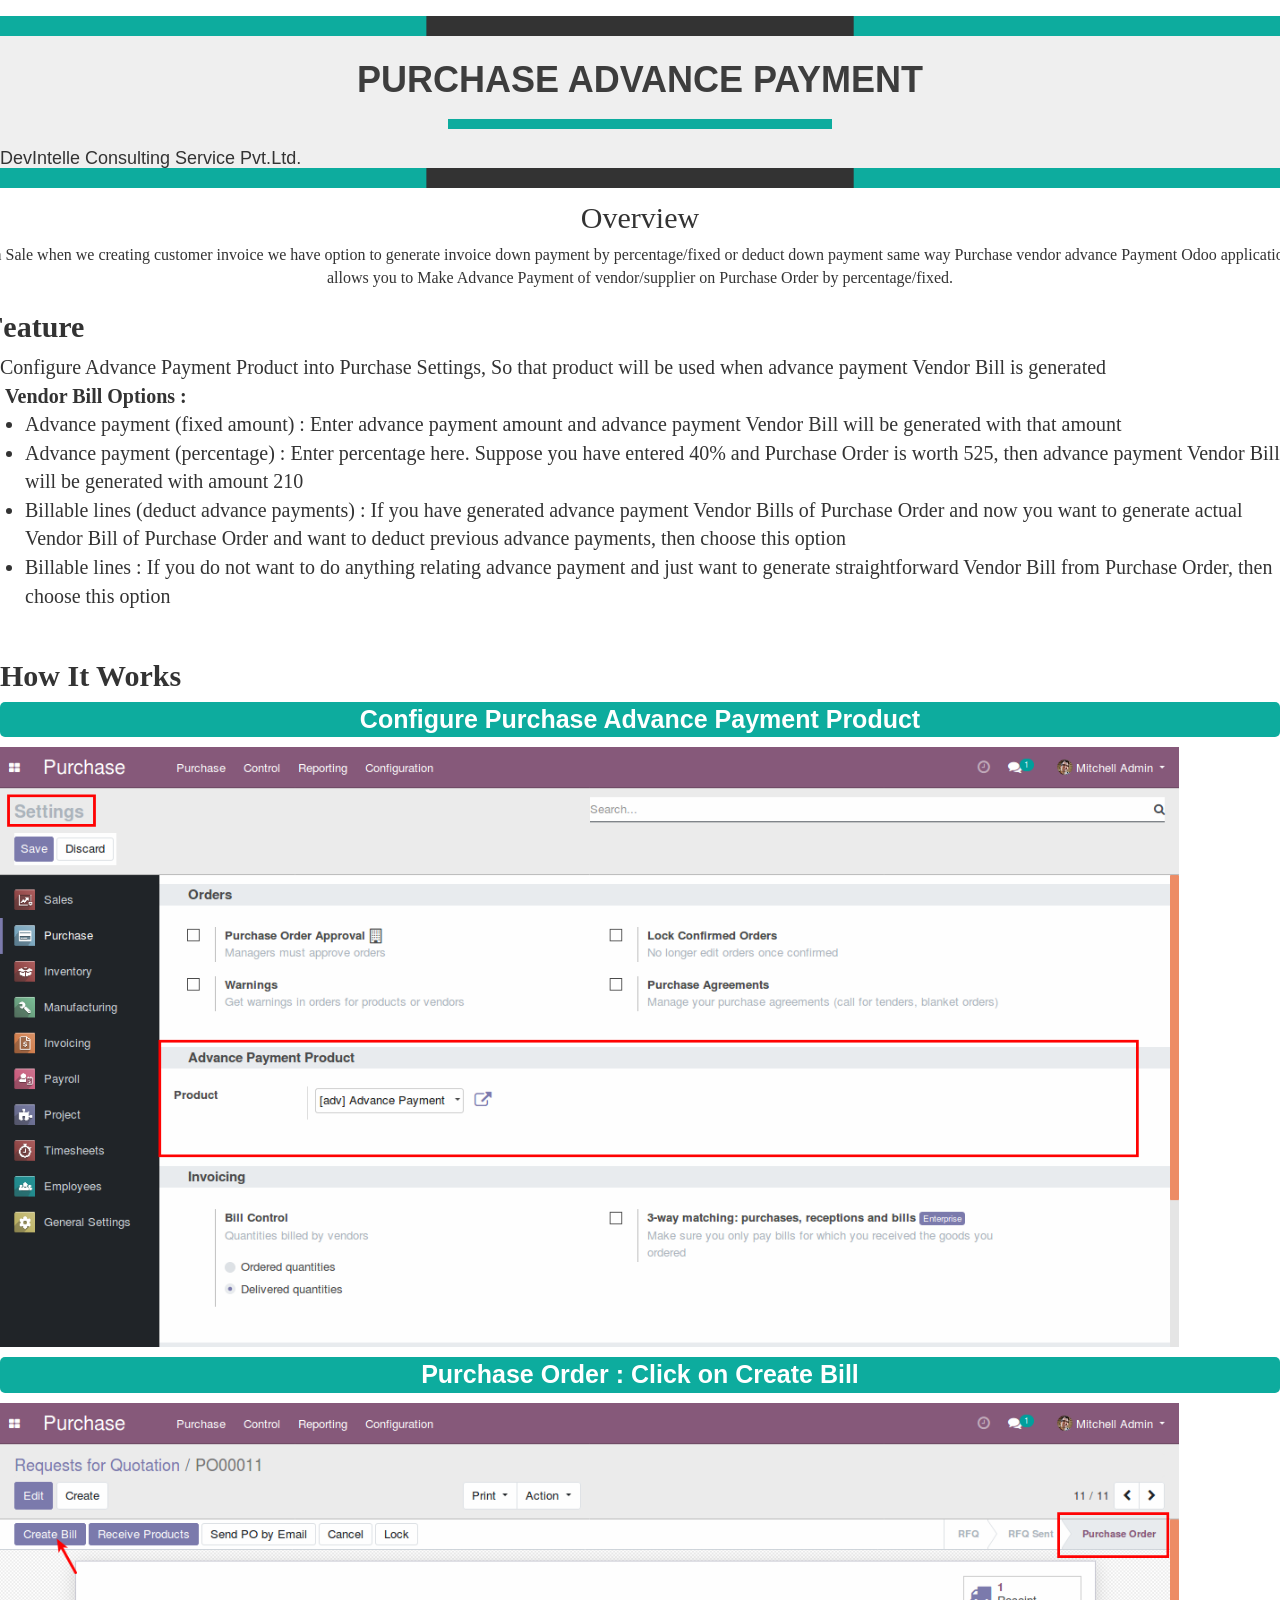
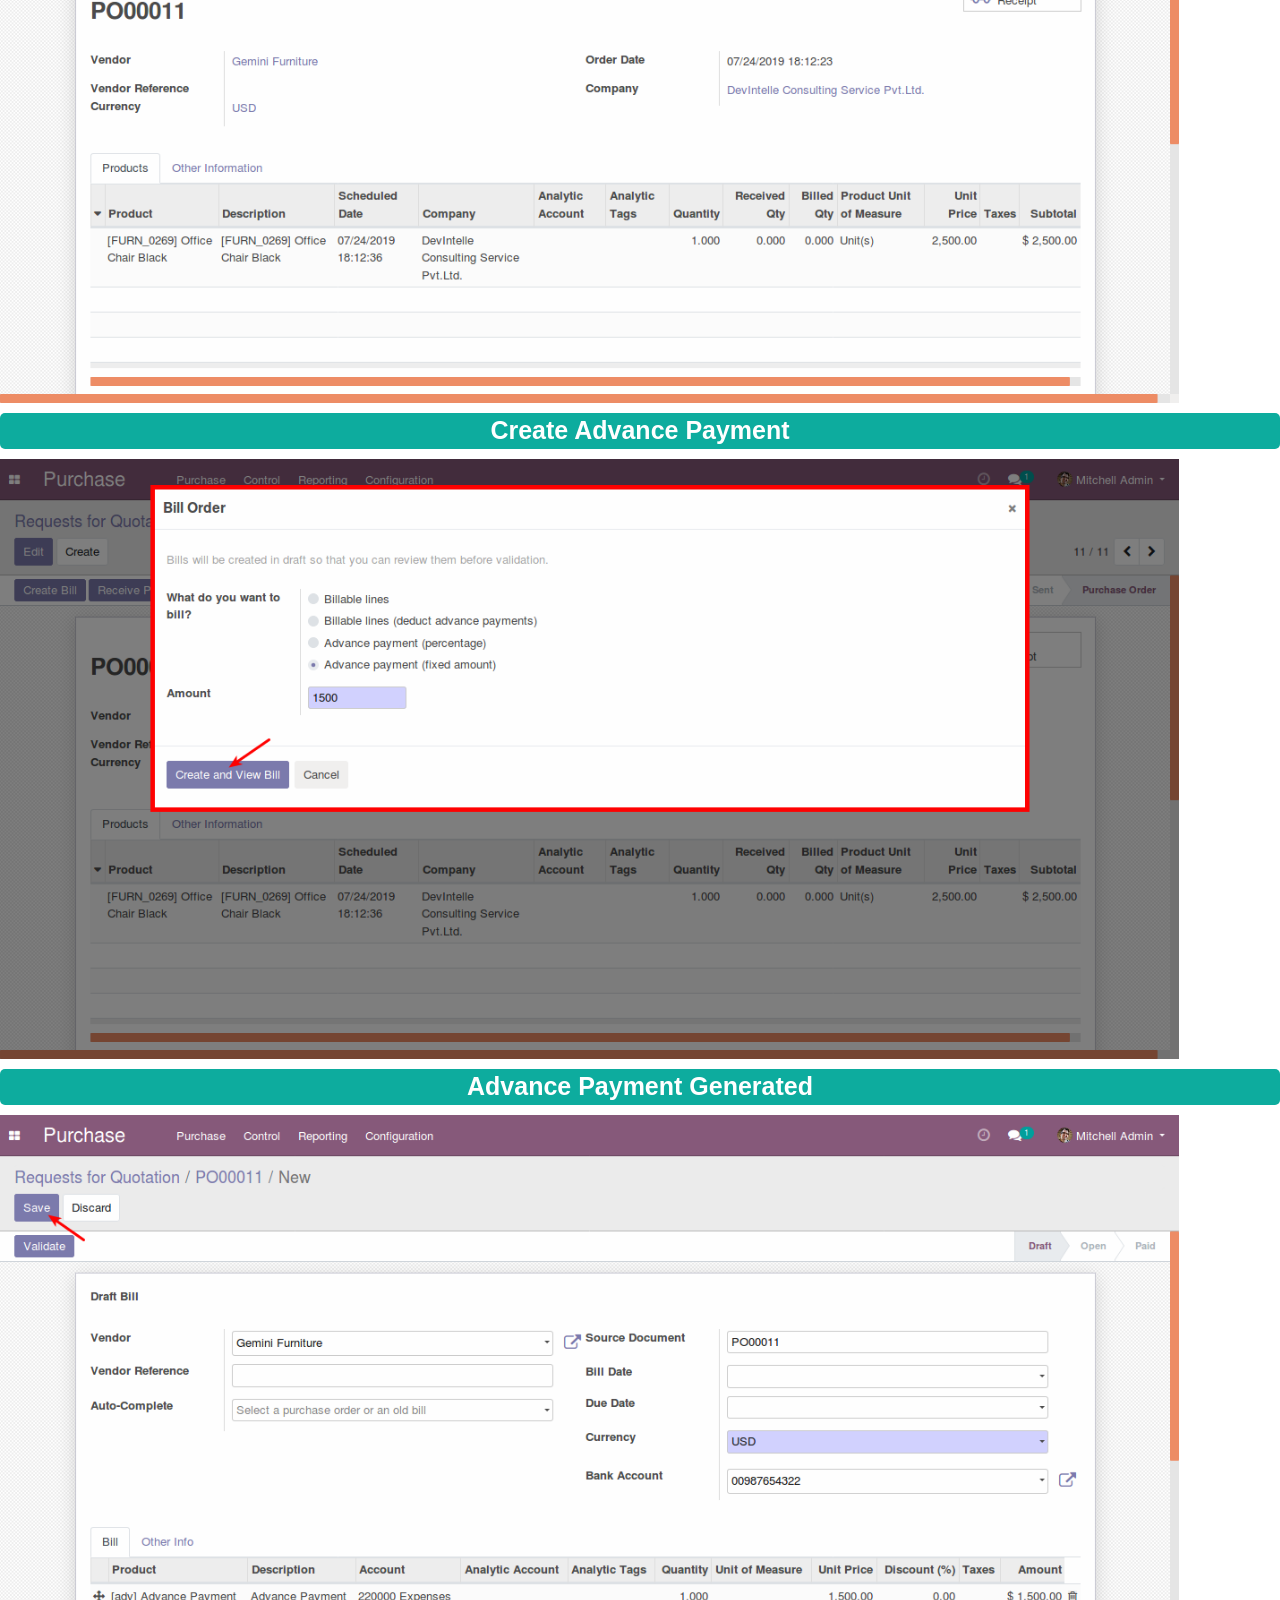
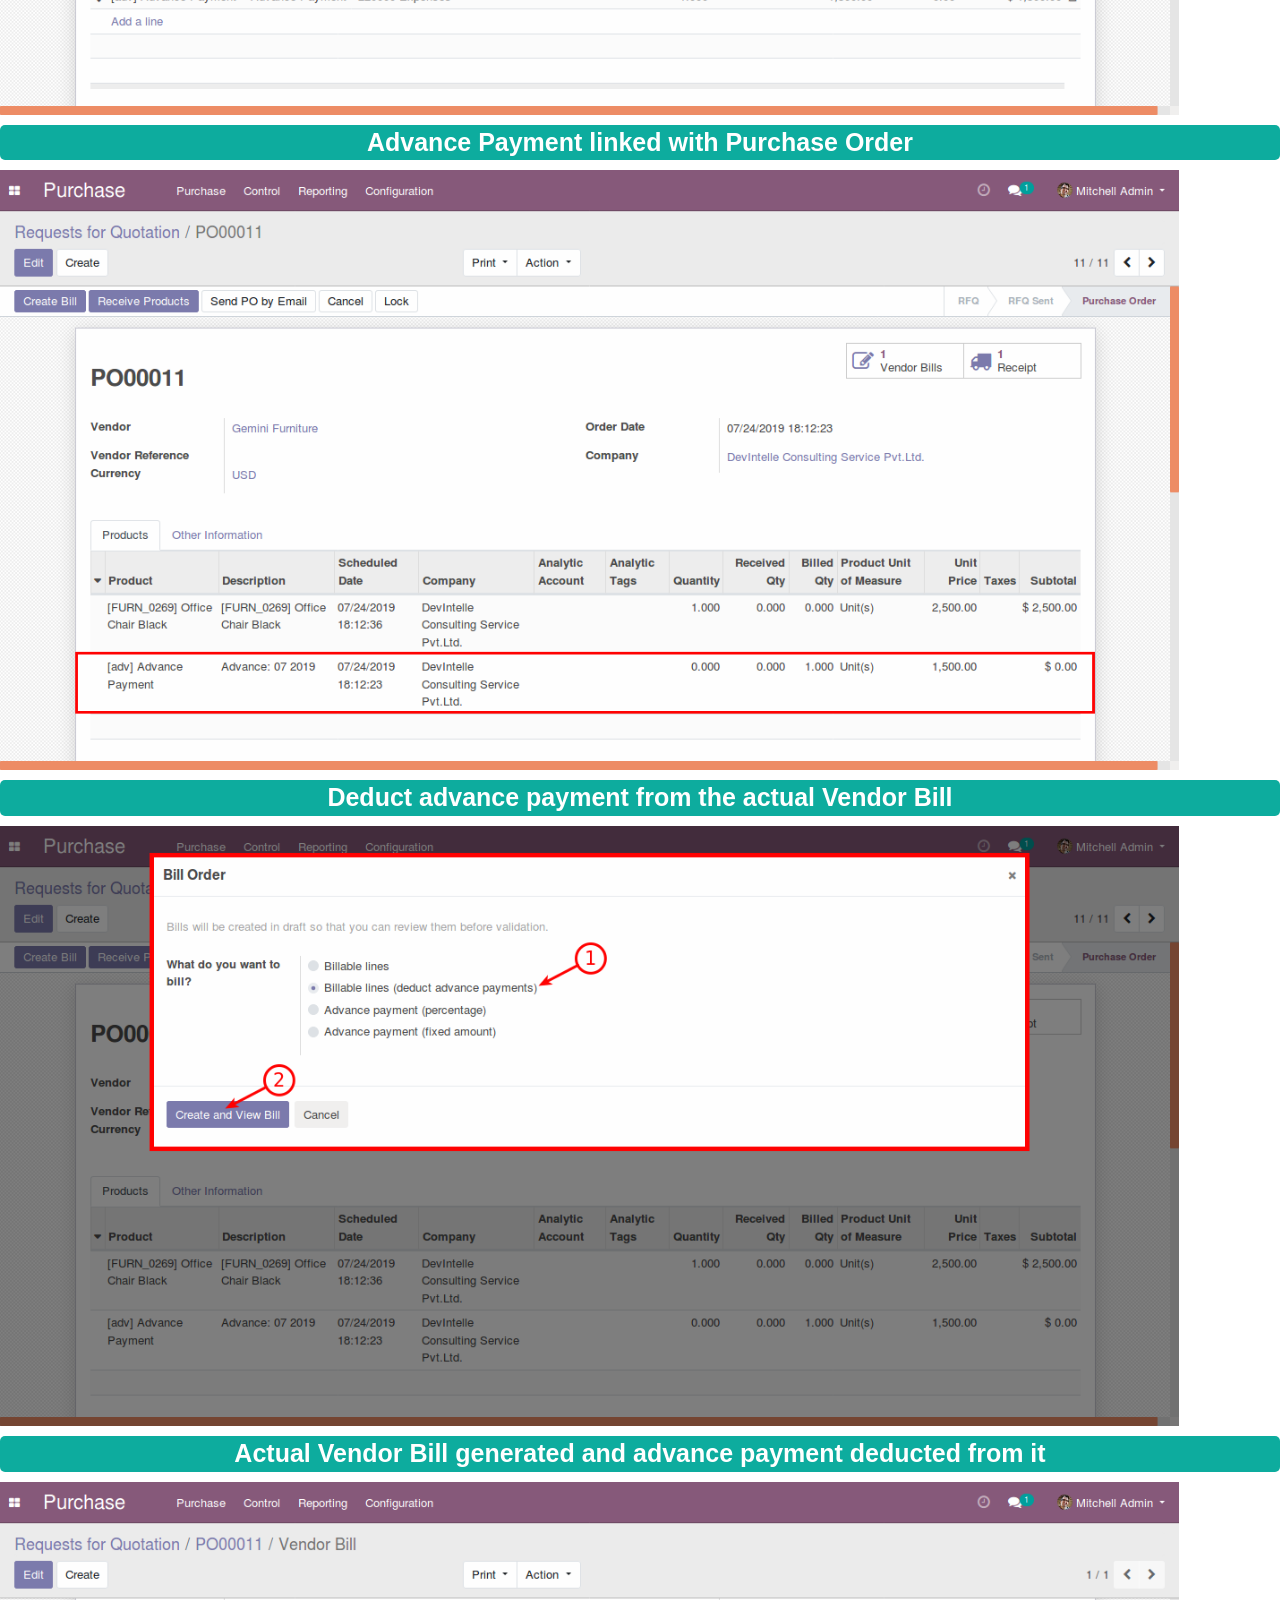
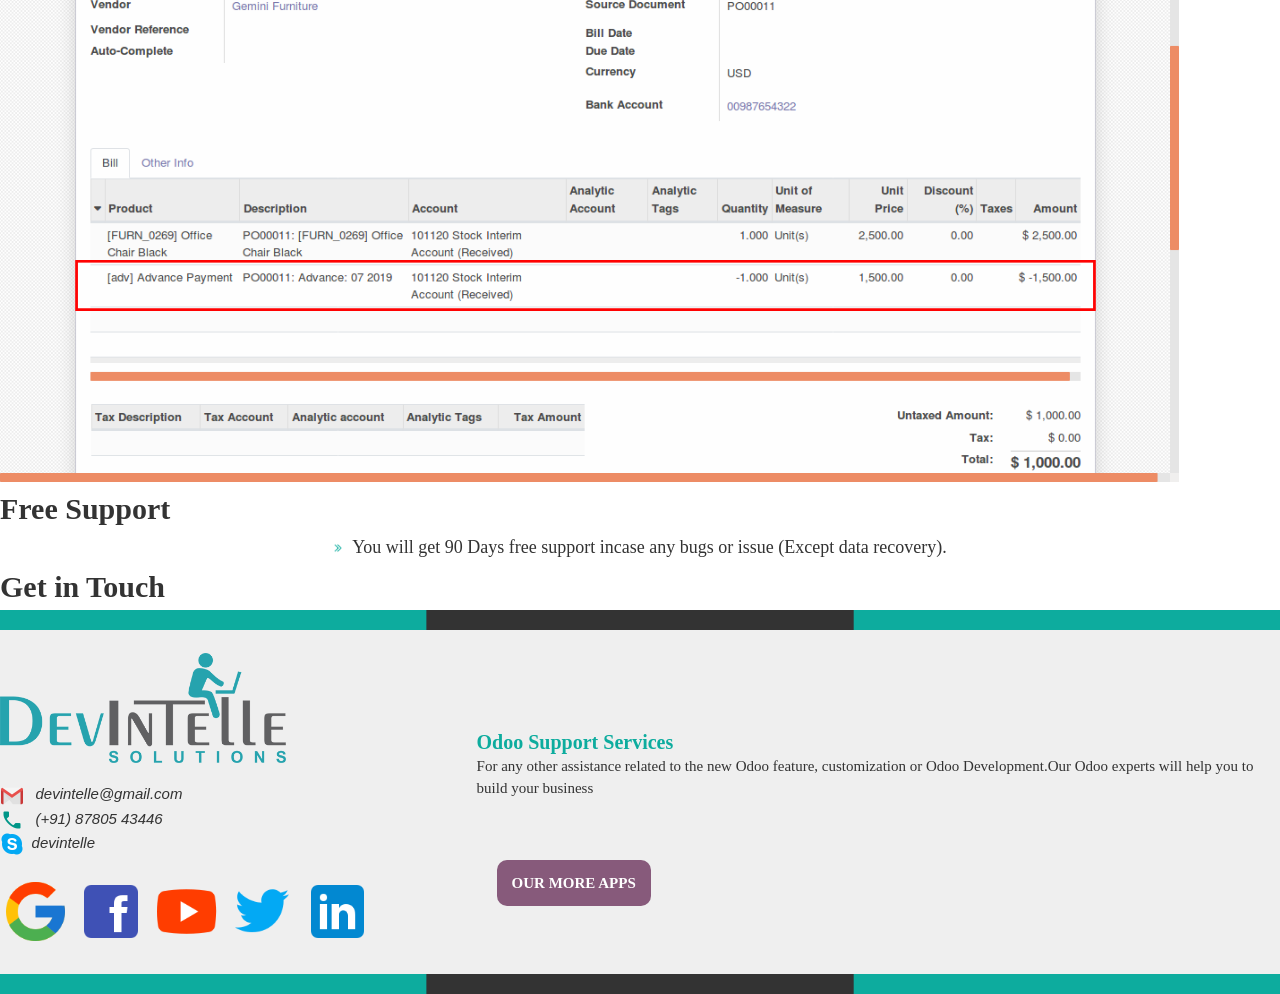
<file: dev_purchase_down_payment/static/description/index.html>
<!DOCTYPE html>
<html lang="en">
<head>
  <title>Purchase Advance Payment - odoo apps - DevIntelle Consulting Service Pvt.Ltd </title>
  <meta charset="utf-8">
  <meta name="viewport" content="width=device-width, initial-scale=1">
  <link rel="stylesheet" href="https://maxcdn.bootstrapcdn.com/bootstrap/3.3.7/css/bootstrap.min.css">
  <script src="https://ajax.googleapis.com/ajax/libs/jquery/3.3.1/jquery.min.js"></script>
  <script src="https://maxcdn.bootstrapcdn.com/bootstrap/3.3.7/js/bootstrap.min.js"></script>
</head>
<body>
	<div class="oe_styling_v8">
		<br/>
		<div style="background:#efefef" >
			<img src="default/default_top.png" style="width:100%;margin-top:-10px">
			<section class="oe_container oe_dark">
				<div class="oe_row oe_spaced">
					<h1 style="padding-top: 0%;text-transform: uppercase;font-weight: 900;color: #3d3d3d !important;margin-bottom:18px;">
				       <center> Purchase Advance Payment</center>
				    </h1>
				    <hr style="width: 30%;height: 10px;background: #0DAC9E;margin-top: 0px !important;"/>

				    <h4 class="oe_slogan" style="font-weight:400;margin-bottom:-7px">
				    	<a href="https://www.devintellecs.com/" style="color:#333">DevIntelle Consulting Service Pvt.Ltd.</a>
				    </h4>
				</div>
			</section>
			<img src="default/default_top.png" style="width:100%;margin-bottom:-10px"/>
		</div>

        <section class="oe_container ">
			<div class="oe_row oe_spaced">
			    <h3 style="font-size: 30px;color:#333;font-family:LatoOpen Sans;" class="text-center">Overview</h3>
			</div>
		</section>
        <section class="oe_container">
			<div class="oe_row oe_spaced">
                <div class="row">
                    <div class="col-1"></div>
                    <div class="col-10">
                        <p class="oe_mt32 text-center" style="font-size: 16px;font-family:Noto Sans CJK TC Thin;color:#333">
                           In Sale when we creating customer invoice we have option to generate invoice down payment by percentage/fixed or deduct down payment same way Purchase vendor advance Payment Odoo application allows you to Make Advance Payment of vendor/supplier on Purchase Order by percentage/fixed.
                        </p>
                    </div>
                    <div class="col-1"></div>
                </div>
			</div>
		</section>

		<section class="row">
			<div class="oe_row oe_spaced">
				<h4 class="oe_slogan" style="font-size:30px;color:#333;font-family:LatoOpen Sans !important;"><b>Feature</b></h4>
			</div>
		</section>
        <div class="row">
            <div class="col-1"></div>
            <div class="col-11" style="font-size: 20px;font-family:Noto Sans CJK TC Thin;">
                <img src="default/arrow.png" style="margin-right:5px;width:10px;margin-top:-2px"/>Configure Advance Payment Product into Purchase Settings, So that product will be used when advance payment Vendor Bill is generated<br/>
                <img src="default/arrow.png" style="margin-right:5px;width:10px;margin-top:-2px"/>
                <b>Vendor Bill Options : </b>
                <ul>
                    <li>Advance payment (fixed amount) : Enter advance payment amount and advance payment Vendor Bill will be generated with that amount</li>
                    <li>Advance payment (percentage) : Enter percentage here. Suppose you have entered 40% and Purchase Order is worth 525, then advance payment Vendor Bill will be generated with amount 210</li>
                    <li>Billable lines (deduct advance payments) : If you have generated advance payment Vendor Bills of Purchase Order and now you want to generate actual Vendor Bill of Purchase Order and want to deduct previous advance payments, then choose this option</li>
                    <li>Billable lines : If you do not want to do anything relating advance payment and just want to generate straightforward Vendor Bill from Purchase Order, then choose this option</li>
                </ul>
                <br/>
            </div>
        </div>

       <section class="oe_container">
            <div class="oe_row oe_spaced">
                <div class="oe_row oe_spaced">
                    <h4 class="oe_slogan" style="font-size:30px;color:#333;font-family:LatoOpen Sans !important;"><b>How It Works</b></h4>
            <!--Images-->
                    <div class="col-12 text-center" style="background:#0DAC9E;border-radius:5px;margin-top:10px">
                        <span style="font-size:25px;color:#FFF" ><b>Configure Purchase Advance Payment Product</b></span>
                    </div>
                    <div class="col-12" style="margin-top:10px">
                        <img src="01_purchase_down_payment_product_new.png" style="max-width:100%;max-height:600px"/>
                    </div>

                    <div class="col-12 text-center" style="background:#0DAC9E;border-radius:5px;margin-top:10px">
                        <span style="font-size:25px;color:#FFF" ><b>Purchase Order : Click on Create Bill</b></span>
                    </div>
                    <div class="col-12" style="margin-top:10px">
                        <img src="02_create_bill_from_po_new.png" style="max-width:100%;max-height:600px"/>
                    </div>

                    <div class="col-12 text-center" style="background:#0DAC9E;border-radius:5px;margin-top:10px">
                        <span style="font-size:25px;color:#FFF" ><b>Create Advance Payment</b></span>
                    </div>
                    <div class="col-12" style="margin-top:10px">
                        <img src="03_down_payment_bill_new.png" style="max-width:100%;max-height:600px"/>
                    </div>

                    <div class="col-12 text-center" style="background:#0DAC9E;border-radius:5px;margin-top:10px">
                        <span style="font-size:25px;color:#FFF" ><b>Advance Payment Generated</b></span>
                    </div>
                    <div class="col-12" style="margin-top:10px">
                        <img src="04_bill_created_save_it_new.png" style="max-width:100%;max-height:600px"/>
                    </div>

                    <div class="col-12 text-center" style="background:#0DAC9E;border-radius:5px;margin-top:10px">
                        <span style="font-size:25px;color:#FFF" ><b>Advance Payment linked with Purchase Order</b></span>
                    </div>
                    <div class="col-12" style="margin-top:10px">
                        <img src="05_down_payment_line_in_purchase_order_new.png" style="max-width:100%;max-height:600px"/>
                    </div>

                    <div class="col-12 text-center" style="background:#0DAC9E;border-radius:5px;margin-top:10px">
                        <span style="font-size:25px;color:#FFF" ><b>Deduct advance payment from the actual Vendor Bill</b></span>
                    </div>
                    <div class="col-12" style="margin-top:10px">
                        <img src="06_dedcut_dp_bill_new.png" style="max-width:100%;max-height:600px"/>
                    </div>

                    <div class="col-12 text-center" style="background:#0DAC9E;border-radius:5px;margin-top:10px">
                        <span style="font-size:25px;color:#FFF" ><b>Actual Vendor Bill generated and advance payment deducted from it</b></span>
                    </div>
                    <div class="col-12" style="margin-top:10px">
                        <img src="07_down_payment_deducted_in_bill_new.png" style="max-width:100%;max-height:600px"/>
                    </div>
                </div>
            </div>
		</section>

		<section class="oe_container ">
			<div class="oe_row oe_spaced">
				<h4 class="oe_slogan" style="font-size:30px;color:#333;font-family:LatoOpen Sans !important;"><b>Free Support</b></h4>
			    <div class="row">
                    <div class="col-12 text-center" style="font-size: 18px;font-family:Noto Sans CJK TC Thin;">
                        <img src="default/arrow.png" style="margin-right:5px;width:10px;margin-top:-2px"/>
                            You will get 90 Days free support incase any bugs or issue (Except data recovery).
                    </div>
                </div>
            </div>
		</section>

		<h4 class="oe_slogan" style="font-size:30px;color:#333;font-family:LatoOpen Sans !important;"><b>Get in Touch</b></h4>
		<div style="background:#efefef">
			<img src="default/default_top.png" style="width:100%;margin-top:-10px">
			<section class="oe_container oe_dark" style="background:#efefef">
			    <table>
			        <tr>
			        <td>
				    <div class="col-12">
					    <br/>
					    <img src="default/logo.png" style="width:60%"/><br/><br/>
					    <img src="default/gmail.png" style="width:5%"/> &nbsp;&nbsp;<i style="font-size:15px">devintelle@gmail.com</i><br/>
					    <img src="default/phone.png" style="width:5%"/> &nbsp;&nbsp;<i style="font-size:15px">(+91) 87805 43446</i><br/>
					    <img src="default/skype.png" style="width:5%"/>&nbsp;&nbsp;<i style="font-size:15px">devintelle</i><br/><br/>
					    <span width="25%">
						    <a href="https://plus.google.com/106859683363969286567">
							    <img src="default/google.png" style="width:15%" style="margin-right:10px"/>
						    </a>
					    </span>
					    <span width="25%">
						    <a href="https://www.facebook.com/Odoodevintellecs/">
							    <img src="default/fb.png" style="width:15%" style="margin-right:10px"/>
						    </a>
					    </span>
					    <span width="25%">
						    <a href="https://www.youtube.com/channel/UCrmu-T0c8rhMXGuB44bH7gA">
							    <img src="default/youtube.png" style="width:15%" style="margin-right:10px"/>
						    </a>
					    </span>
					    <span width="25%">
						    <a href="#">
							    <img src="default/tweet.png" style="width:15%" style="margin-right:10px"/>
						    </a>
					    </span>
					    <span width="25%">
						    <a href="https://www.linkedin.com/in/devintelle-odoo-service-provide-34785b144/">
							    <img src="default/linkin.png" style="width:15%" style="margin-right:10px"/>
						    </a>
					    </span>
					    <br/>
					    <br/>
				    </div>
				    </td>
				    <td>
				    <div class="col-12 " style="font-size: 15px;color:#333;font-family:LatoOpen Sans;">
					    <br/>
					    <span class="col-12" style="font-size:20px;color:#0DAC9E">
						    <b>Odoo Support Services</b>
					    </span>
					    <span class="col-12">
						    <p style="font-size: 15px;font-family:Noto Sans CJK TC Thin;"> For any other assistance related to the new Odoo feature, customization or Odoo Development.Our Odoo experts will help you to build your business</p>
					    </span>
					    <br/>
					    <br/>
					    <br/>
					    <a href="https://www.odoo.com/apps/modules/browse?search=devintelle">
						    <span class="col-6 text-center"
							    style="background:#875A7B;padding:15px;margin:20px;font-family:LatoOpen Sans !important;color:#FFF;border-radius:10px">
							    <b>OUR MORE APPS</b>
						    </span>
					    </a>

				    </div>
				    </td>
				</tr>
		    </table>

			</section>
			<img src="default/default_top.png" style="width:100%;margin-bottom:-10px">
		</div>
	</div>
</body>
</html>
</file>
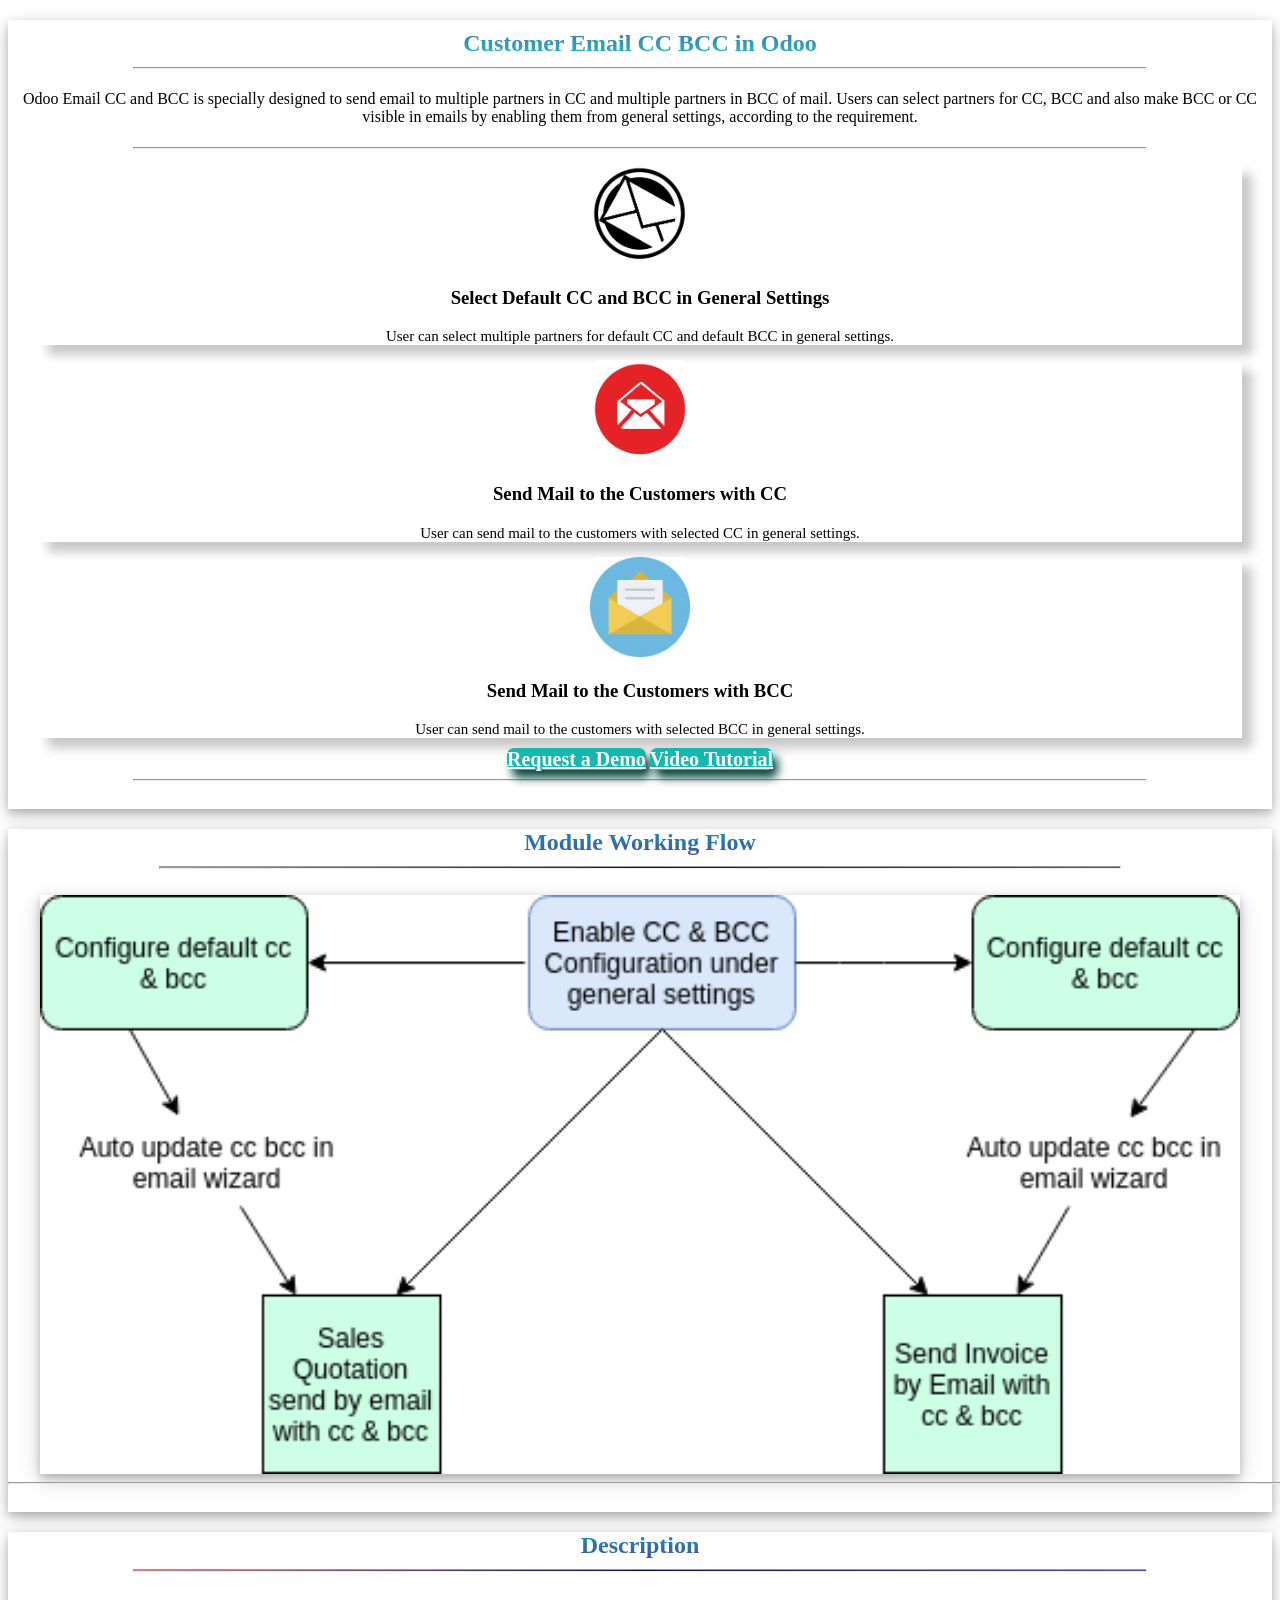
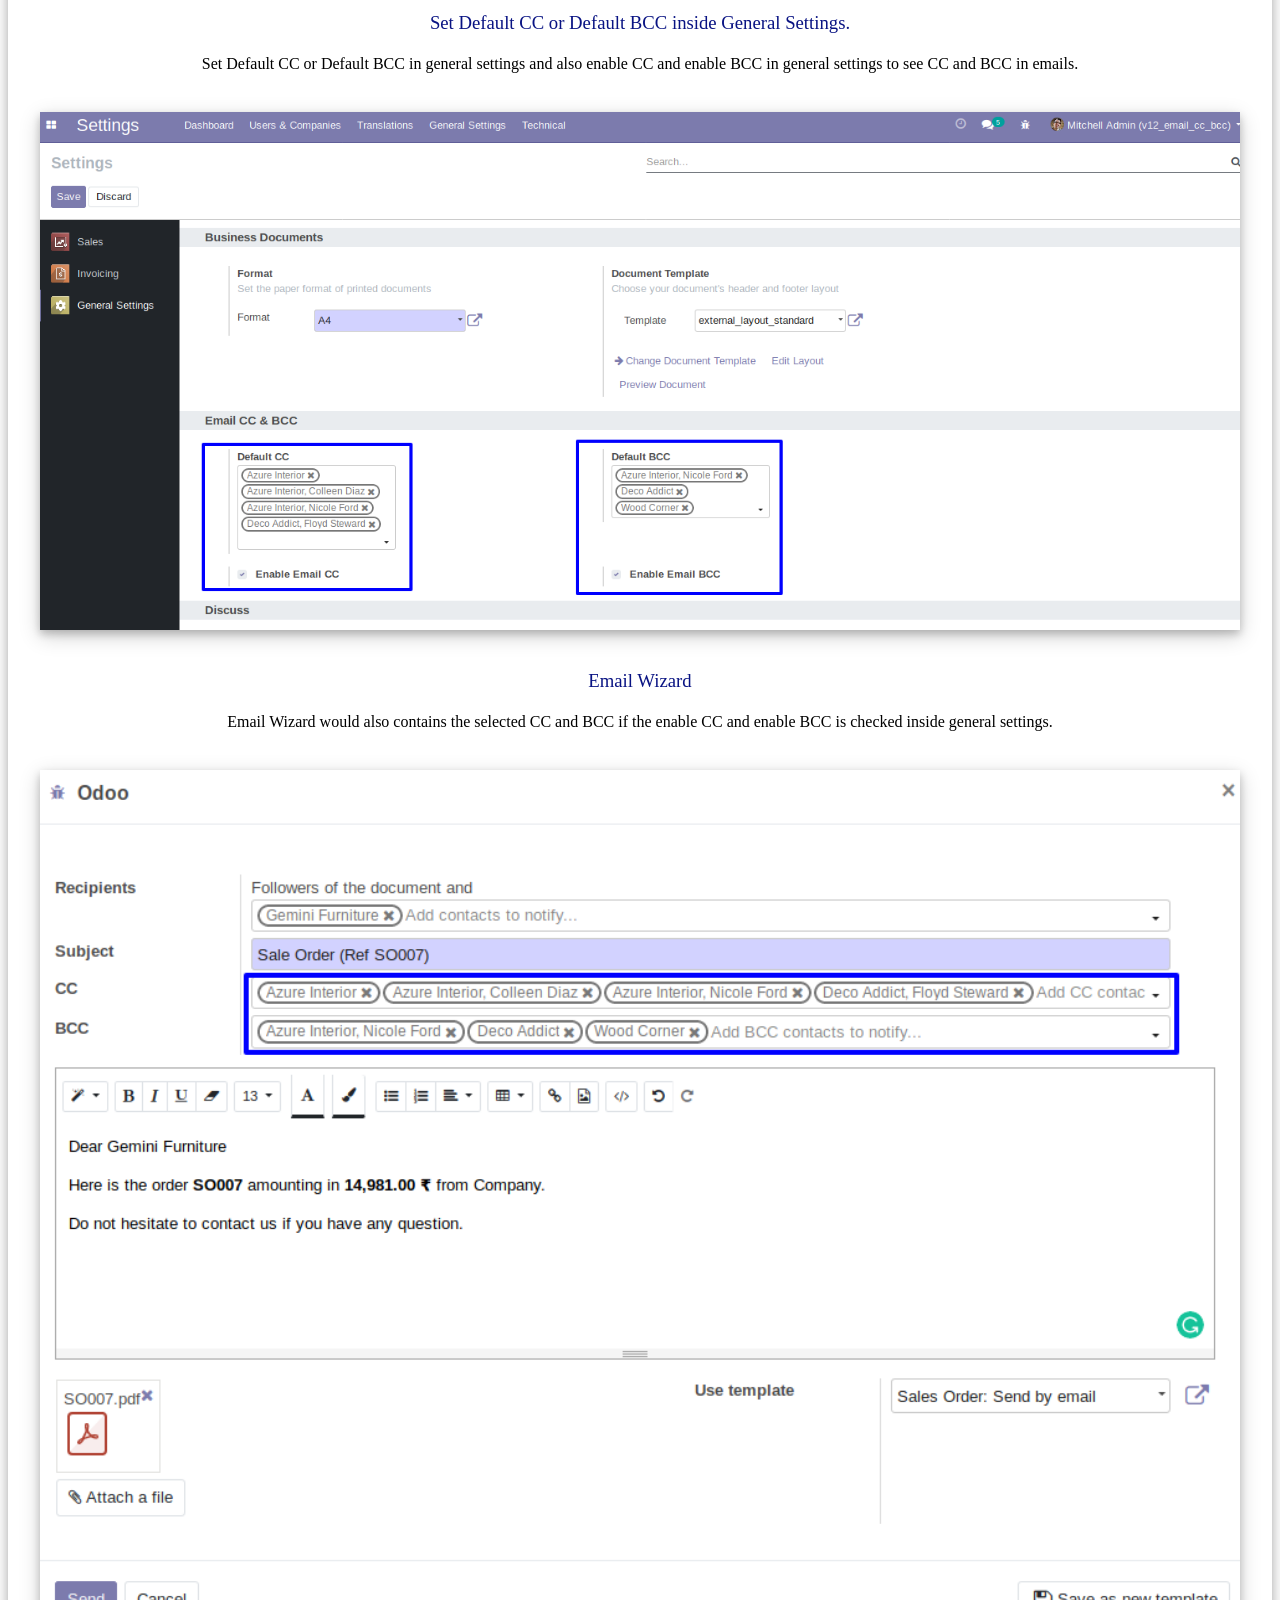
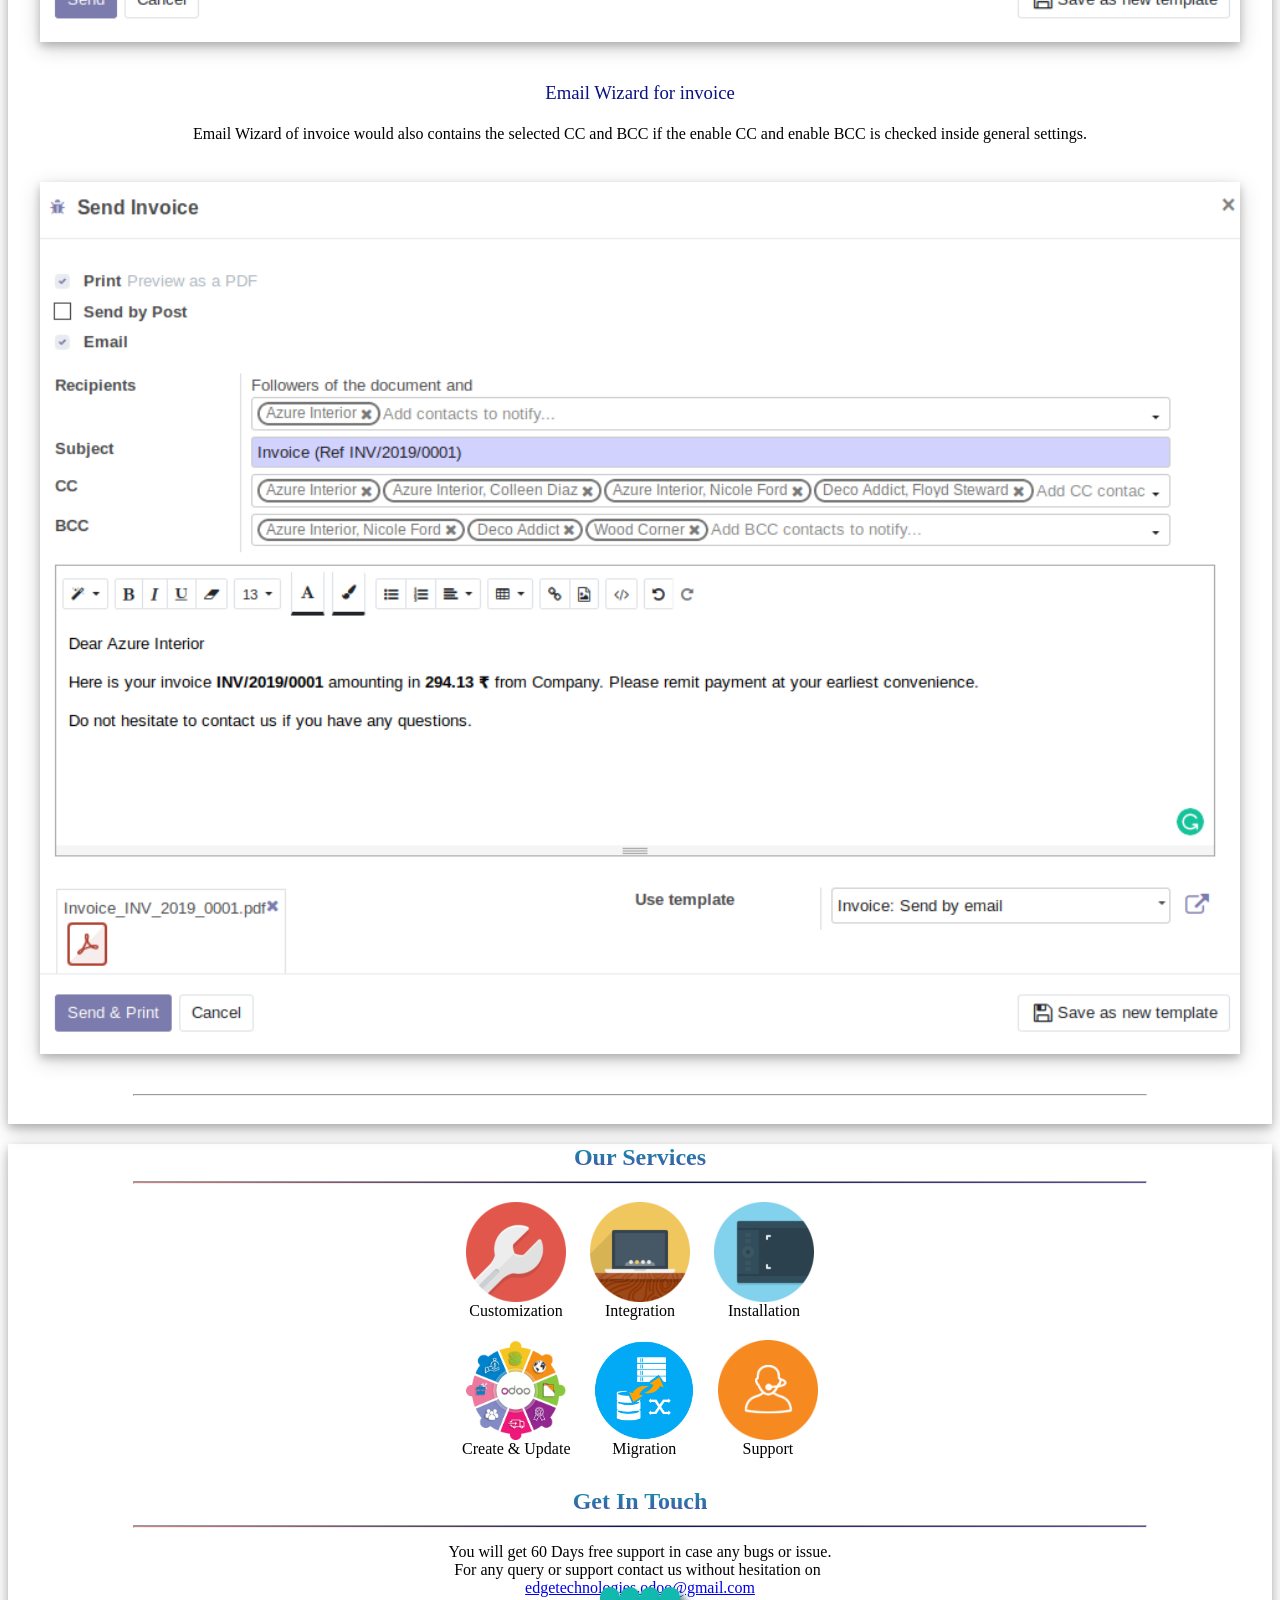
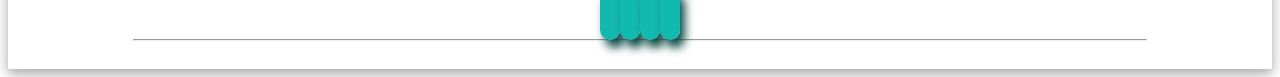
<file: email_cc_bcc_app/static/description/index.html>
<!DOCTYPE html>
<html>
<head>
	<title>Customer Email CC BCC in Odoo.</title>
	<style>

   </style>

</head>
<body>
	<div>
		<section class="oe_container lead title_box" style="box-shadow: 0 4px 8px 0 rgba(0, 0, 0, 0.2), 0 6px 20px 0 rgba(0, 0, 0, 0.19);text-align: center;">
			<div >
				<div >
					<h2 class="oe_slogan title" style="margin-bottom: 10px;padding-top: 10px;    background: -webkit-linear-gradient(#4c59a8, #21bec2);-webkit-background-clip: text;-webkit-text-fill-color: transparent;">
						<b> Customer Email CC BCC in Odoo</b>
					</h2>
					<hr style="width: 80%;background: -webkit-gradient(linear, 0 0, 100% 0, from(white), to(white), color-stop(50%, #1c2792));"></hr>
					<p class="oe_slogan" style="padding: 5px 10px;"> Odoo Email CC and BCC is specially designed to send email to multiple partners in CC and multiple partners in BCC of mail. Users can select partners for CC, BCC and also make BCC or CC visible in emails by enabling them from general settings, according to the requirement. </p>
				</div>
			</div>
			<hr style="width: 80%;"></hr>
			<div>
				<div style="margin: 0px 20px;">
					<div  class="row">
						<div class="col-sm border feature-div" style="margin: 0px 10px;box-shadow: 10px 10px 10px #c7c7c7;" >
							<section style="max-height: 85%;margin: auto;display: contents;">
								<div style="margin-top: 15px;">
									<img class="img img-responsive" src="features/l1.png" style="border-radius: 10%; max-width: 100px;max-height: 100px;    min-height: 100px;margin: auto;" />
								</div>
								<h3>
									<font style="vertical-align: inherit;">
										Select Default CC and BCC in General Settings
									</font>
								</h3>
								<p style="margin-bottom: 10px;">
									<font style="vertical-align: inherit;font-size: 15px;"> User can select multiple partners for default CC and default BCC in general settings. </font>
								</p>
							</section> 
						</div>
						<div class="col-sm border feature-div" style="margin: 0px 10px;box-shadow: 10px 10px 10px #c7c7c7;" >
							<section style="max-height: 85%;margin: auto;display: contents;">
								<div style="margin-top: 15px;">
									<img class="img img-responsive" src="features/l2.png" style="border-radius: 10%; max-width: 100px;max-height: 100px;    min-height: 100px;margin: auto;" />
								</div>
								<h3>
									<font style="vertical-align: inherit;">
										Send Mail to the Customers with CC
									</font>
								</h3>
								<p style="margin-bottom: 10px;">
									<font style="vertical-align: inherit;font-size: 15px;">User can send mail to the customers with selected CC in general settings. </font>
								</p>
							</section> 
						</div>
						<div class="col-sm border feature-div" style="margin: 0px 10px;box-shadow: 10px 10px 10px #c7c7c7;" >
							<section style="max-height: 85%;margin: auto;display: contents;">
								<div style="margin-top: 15px;">
									<img class="img img-responsive" src="features/l3.jpeg" style="border-radius: 10%; max-width: 100px;max-height: 100px;    min-height: 100px;margin: auto;" />
								</div>
								<h3>
									<font style="vertical-align: inherit;">
										Send Mail to the Customers with BCC
									</font>
								</h3>
								<p style="margin-bottom: 10px;">
									<font style="vertical-align: inherit;font-size: 15px;"> User can send mail to the customers with selected BCC in general settings.</font>
								</p>
							</section> 
						</div>
					</div>
				</div>
			</div>

			<div >
				<div class="oe_slogan oe_spaced text-center">
					<a class="btn mt8 ml8 button" style="background-color: #13b9af;color: #FFFFFF !important;font-size: 20px;font-weight: bold;border-radius: 7px;min-height: 45px;box-shadow: 5px 8px 10px #0d4a45;    min-width: 300px;margin: 10px 0px;"href="mailto:edgetechnologies.odoo@gmail.com?subject=Request%20Demo%20for%20Customer%20Email%20CC%20BCC%20in%20Odoo" target="_top"> Request a Demo</a>
					<a class="btn mt8 ml8 button" style="background-color: #13b9af;color: #FFFFFF !important;font-size: 20px;font-weight: bold;border-radius: 7px;min-height: 45px;box-shadow: 5px 8px 10px #0d4a45;min-width: 300px;margin: 10px 0px;" href="https://youtu.be/mdTlVXc0FOg" target="_blank"> Video Tutorial</a>
				</div>
			</div>
			<hr style="width: 80%;"></hr>
			<div style="min-height: 20px;"></div>
		</section>

		<section class="oe_container lead title_box" style="box-shadow: 0 4px 8px 0 rgba(0, 0, 0, 0.2), 0 6px 20px 0 rgba(0, 0, 0, 0.19);text-align: center;">
			<div class="oe_row">
				<div class="oe_span12">
					<h2 class="oe_slogan title" style="margin-bottom: 10px;    background: -webkit-linear-gradient(#0e99ac, #4c4ca8);-webkit-background-clip: text;-webkit-text-fill-color: transparent;">
						<b> Module Working Flow</b>
					</h2>
					<hr style="width: 60rem;height: 1px;background: -webkit-gradient(linear, 0 0, 100% 0, from(#d58383), to(#5d4da6), color-stop(50%, #0b1255));"></hr>
				</div>
			</div>
			<div>
				<div class="oe_row">
					
					<br/>
					<img class="img-responsive" style="display: block;width: 95%;margin: auto;box-shadow: 0 4px 8px 0 rgba(0, 0, 0, 0.2), 0 6px 20px 0 rgba(0, 0, 0, 0.19);" src="email_cc_bcc.png"/>
					
				</div>
			</div>
			<hr style="width: 80rem;"></hr>
			<div style="min-height: 20px;"></div>
		</section>
		
		<section class="oe_container lead title_box" style="box-shadow: 0 4px 8px 0 rgba(0, 0, 0, 0.2), 0 6px 20px 0 rgba(0, 0, 0, 0.19);text-align: center;">
			<div  style="margin-bottom: 40px;">
				<div>
					<h2 class="oe_slogan title" style="margin-bottom: 10px;    background: -webkit-linear-gradient(#0e99ac, #4c4ca8);-webkit-background-clip: text;-webkit-text-fill-color: transparent;">
						<b> Description</b>
					</h2>
					<hr style="width: 80%;height: 1px;background: -webkit-gradient(linear, 0 0, 100% 0, from(#d58383), to(#5d4da6), color-stop(50%, #0b1255));"></hr>
				</div>
			</div>

			<div>
				<div  style="margin-bottom: 40px;">
					<h3 class="oe_slogan" style="color: #091383;font-weight: initial ;margin: auto;">Set Default CC or Default BCC inside General Settings.</h3>
					<p style="padding: 5px 10px;"> Set Default CC or Default BCC in general settings and also enable CC and enable BCC in general settings to see CC and BCC in emails.</p>
					<br/>
					<img class="img-responsive" style="display: block;width: 95%;margin: auto;box-shadow: 0 4px 8px 0 rgba(0, 0, 0, 0.2), 0 6px 20px 0 rgba(0, 0, 0, 0.19);" src="c1.png"/>
				</div>
			</div>

			<div>
				<div  style="margin-bottom: 40px;">
					<h3 class="oe_slogan" style="color: #091383;font-weight: initial ;margin: auto;">Email Wizard</h3>
					<p style="padding: 5px 10px;"> Email Wizard would also contains the selected CC and BCC if the enable CC and enable BCC is checked inside general settings. </p>
					<br/>
					<img class="img-responsive" style="display: block;width: 95%;margin: auto;box-shadow: 0 4px 8px 0 rgba(0, 0, 0, 0.2), 0 6px 20px 0 rgba(0, 0, 0, 0.19);" src="c2.png"/>
				</div>
			</div>

			<div>
				<div  style="margin-bottom: 40px;">
					<h3 class="oe_slogan" style="color: #091383;font-weight: initial ;margin: auto;">Email Wizard for invoice</h3>
					<p style="padding: 5px 10px;"> Email Wizard of invoice would also contains the selected CC and BCC if the enable CC and enable BCC is checked inside general settings. </p>
					<br/>
					<img class="img-responsive" style="display: block;width: 95%;margin: auto;box-shadow: 0 4px 8px 0 rgba(0, 0, 0, 0.2), 0 6px 20px 0 rgba(0, 0, 0, 0.19);" src="c3.png"/>
				</div>
			</div>
			<hr style="width: 80%;"></hr>
			<div style="min-height: 20px;"></div>
		</section>
		
		<section class="oe_container lead title_box" style="box-shadow: 0 4px 8px 0 rgba(0, 0, 0, 0.2), 0 6px 20px 0 rgba(0, 0, 0, 0.19);text-align: center;">
			<div>
				<div>
					<h2 class="oe_slogan title" style="margin-bottom: 10px;    background: -webkit-linear-gradient(#0e99ac, #4c4ca8);-webkit-background-clip: text;-webkit-text-fill-color: transparent;">
						<b> Our Services</b>
					</h2>
					<hr style="width: 80%;height: 1px;background: -webkit-gradient(linear, 0 0, 100% 0, from(#d58383), to(#5d4da6), color-stop(50%, #0b1255));"></hr>
				</div>
			</div>
			<div class="row">
				<a style="display: inline-grid;margin: 10px;"  class="col-sm">
					<img class="img img-responsive" style="max-height: 100px;max-width: 100px;   margin: auto;" src="services/customization.png"/>
					<span>Customization</span>
				</a>
				<a style="display: inline-grid; margin: 10px;" class="col-sm">
					<img class="img img-responsive" style="max-height: 100px;max-width: 100px;margin: auto;" src="services/integration.png"/>
					<span>Integration</span>
				</a>
				<a style="display: inline-grid;margin: 10px;" class="col-sm">
					<img class="img img-responsive" style="max-height: 100px;max-width: 100px;margin: auto;" src="services/installation.png"/>
					<span>Installation</span>
				</a>
			</div>
			<div class="row">
				<a style="display: inline-grid;margin: 10px;" class="col-sm">
					<img class="img img-responsive" style="max-height: 100px;max-width: 100px;margin: auto;" src="services/create.gif"/>
					<span>Create & Update</span>
				</a>
				<a style="display: inline-grid;margin: 10px;" class="col-sm">
					<img class="img img-responsive" style="max-height: 100px;max-width: 100px;margin: auto;" src="services/migration.png"/>
					<span>Migration</span>
				</a>
				<a style="display: inline-grid;margin: 10px;" class="col-sm">
					<img class="img img-responsive" style="max-height: 100px;max-width: 100px;margin: auto;" src="services/support.png"/>
					<span>Support</span>
				</a>
			</div>
			<div >
				<div >
					<h2 class="oe_slogan title" style="margin-bottom: 10px;    background: -webkit-linear-gradient(#0e99ac, #4c4ca8);-webkit-background-clip: text;-webkit-text-fill-color: transparent;">
						<b> Get In Touch</b>
					</h2>
					<hr style="width: 80%;height: 1px;background: -webkit-gradient(linear, 0 0, 100% 0, from(#d58383), to(#5d4da6), color-stop(50%, #0b1255));"></hr>
					<p class="oe_slogan" style="margin-bottom: 0px;margin-top: 15px;"> You will get 60 Days free support in case any bugs or issue. </p>
					<div >
						<p class="oe_slogan" style="margin: 0px;margin-right: 5px;"> For any query or support contact us without hesitation
						on</p><a  href="mailto:edgetechnologies.odoo@gmail.com?subject=Support%20Request%20for%20Customer%20Email%20CC%20BCC%20in%20Odoo" target="_top"> edgetechnologies.odoo@gmail.com</a>
					</div>
				</div>
				<div>
					<a  href="mailto:edgetechnologies.odoo@gmail.com?subject=Support%20Request%20for%20Customer%20Email%20CC%20BCC%20in%20Odoo" target="_top"> <i class='fa fa-envelope' style="min-width: 50px;background: #12b9af;padding: 10px;font-size: 30px;color: #ffffff;border-radius: 10px;min-height: 50px;box-shadow: 5px 8px 10px #0d4a45;"></i></a>
					<a  href="#" target="_blank"> <i class='fa fa-facebook' style="min-width: 50px;background: #12b9af;padding: 10px;font-size: 30px;color: #ffffff;border-radius: 10px;min-height: 50px;box-shadow: 5px 8px 10px #0d4a45;"></i></a>
					<a  href="#" target="_blank"> <i class='fa fa-linkedin' style="min-width: 50px;background: #12b9af;padding: 10px;font-size: 30px;color: #ffffff;border-radius: 10px;min-height: 50px;box-shadow: 5px 8px 10px #0d4a45;"></i></a>
					<a  href="https://www.youtube.com/channel/UCrljky1245I7MhRNq_Tp46g" target="_blank"> <i class='fa fa-youtube' style="min-width: 50px;background: #12b9af;padding: 10px;font-size: 30px;color: #ffffff;border-radius: 10px;min-height: 50px;box-shadow: 5px 8px 10px #0d4a45;"></i></a>
				</div>
			</div>

			<hr style="width: 80%;"></hr>

			<div style="min-height: 20px;"></div>
		</section>

	</div>
</body>
</html>
</file>
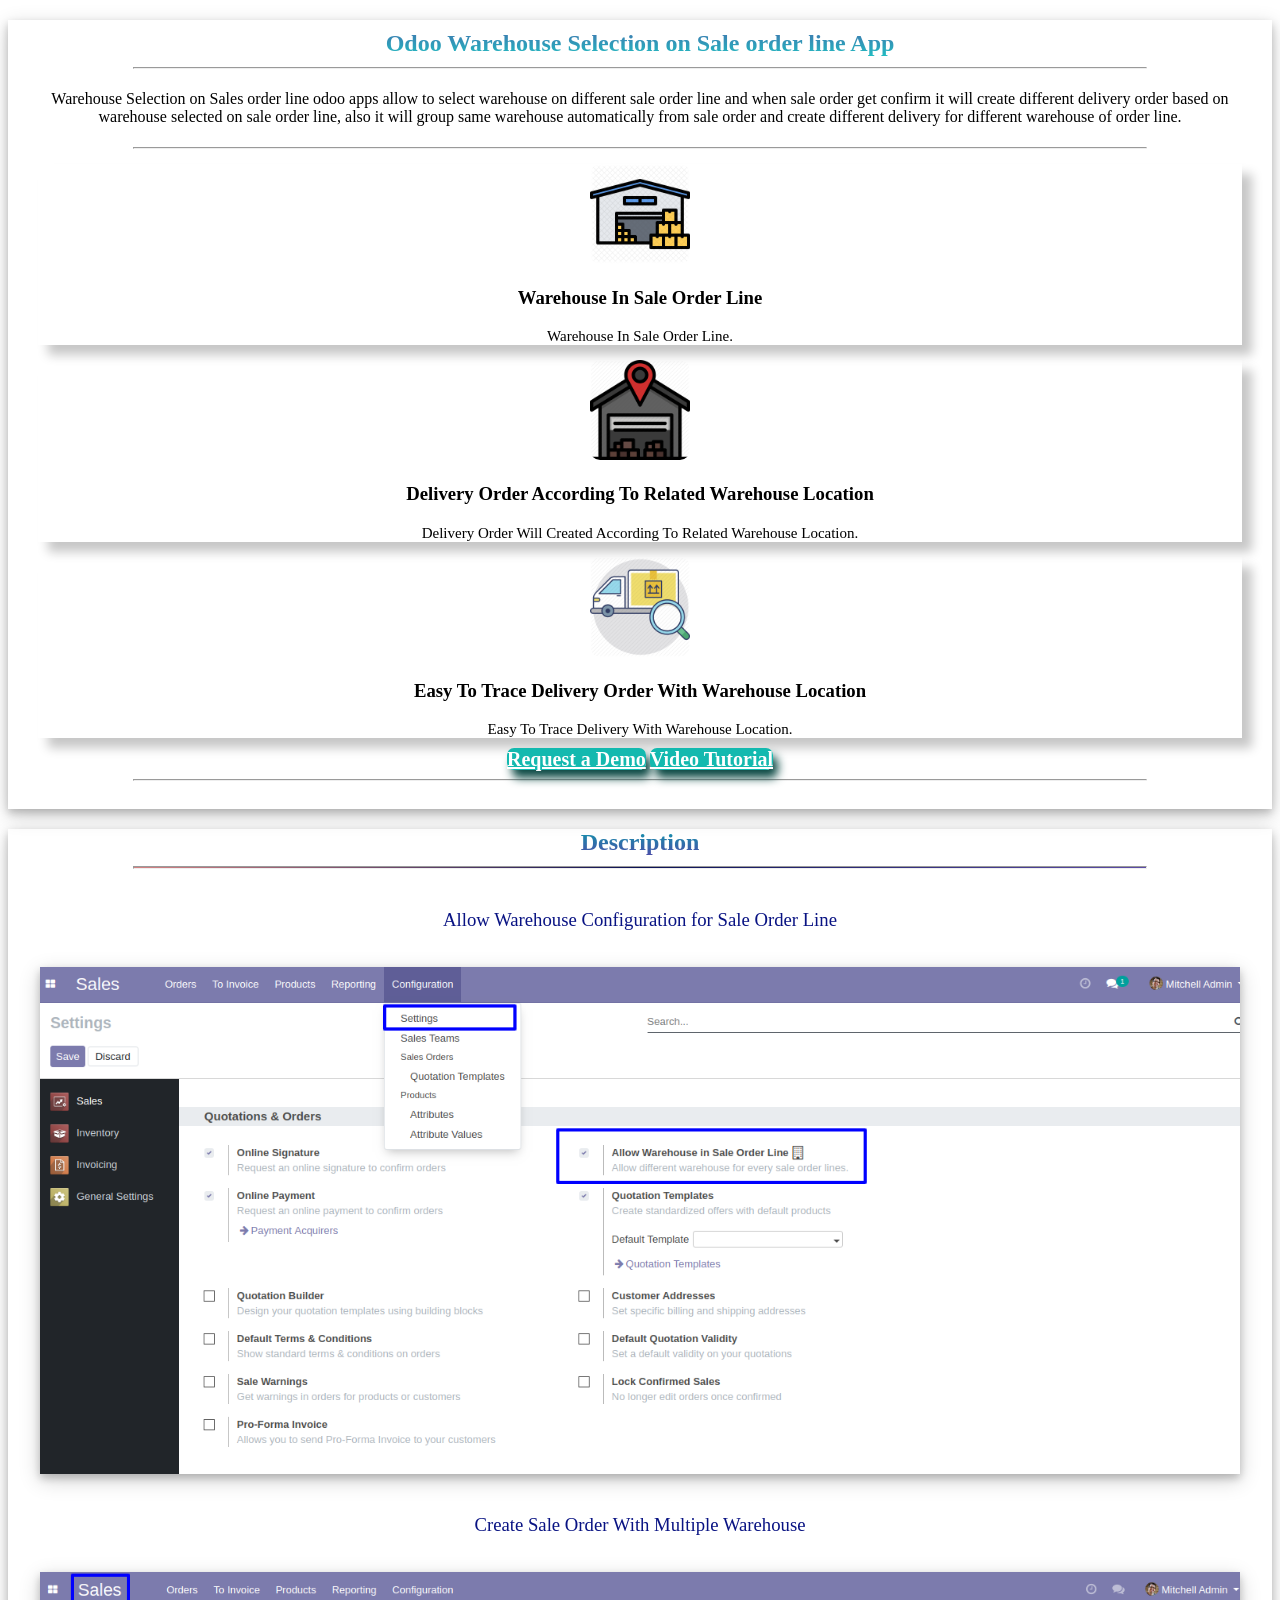
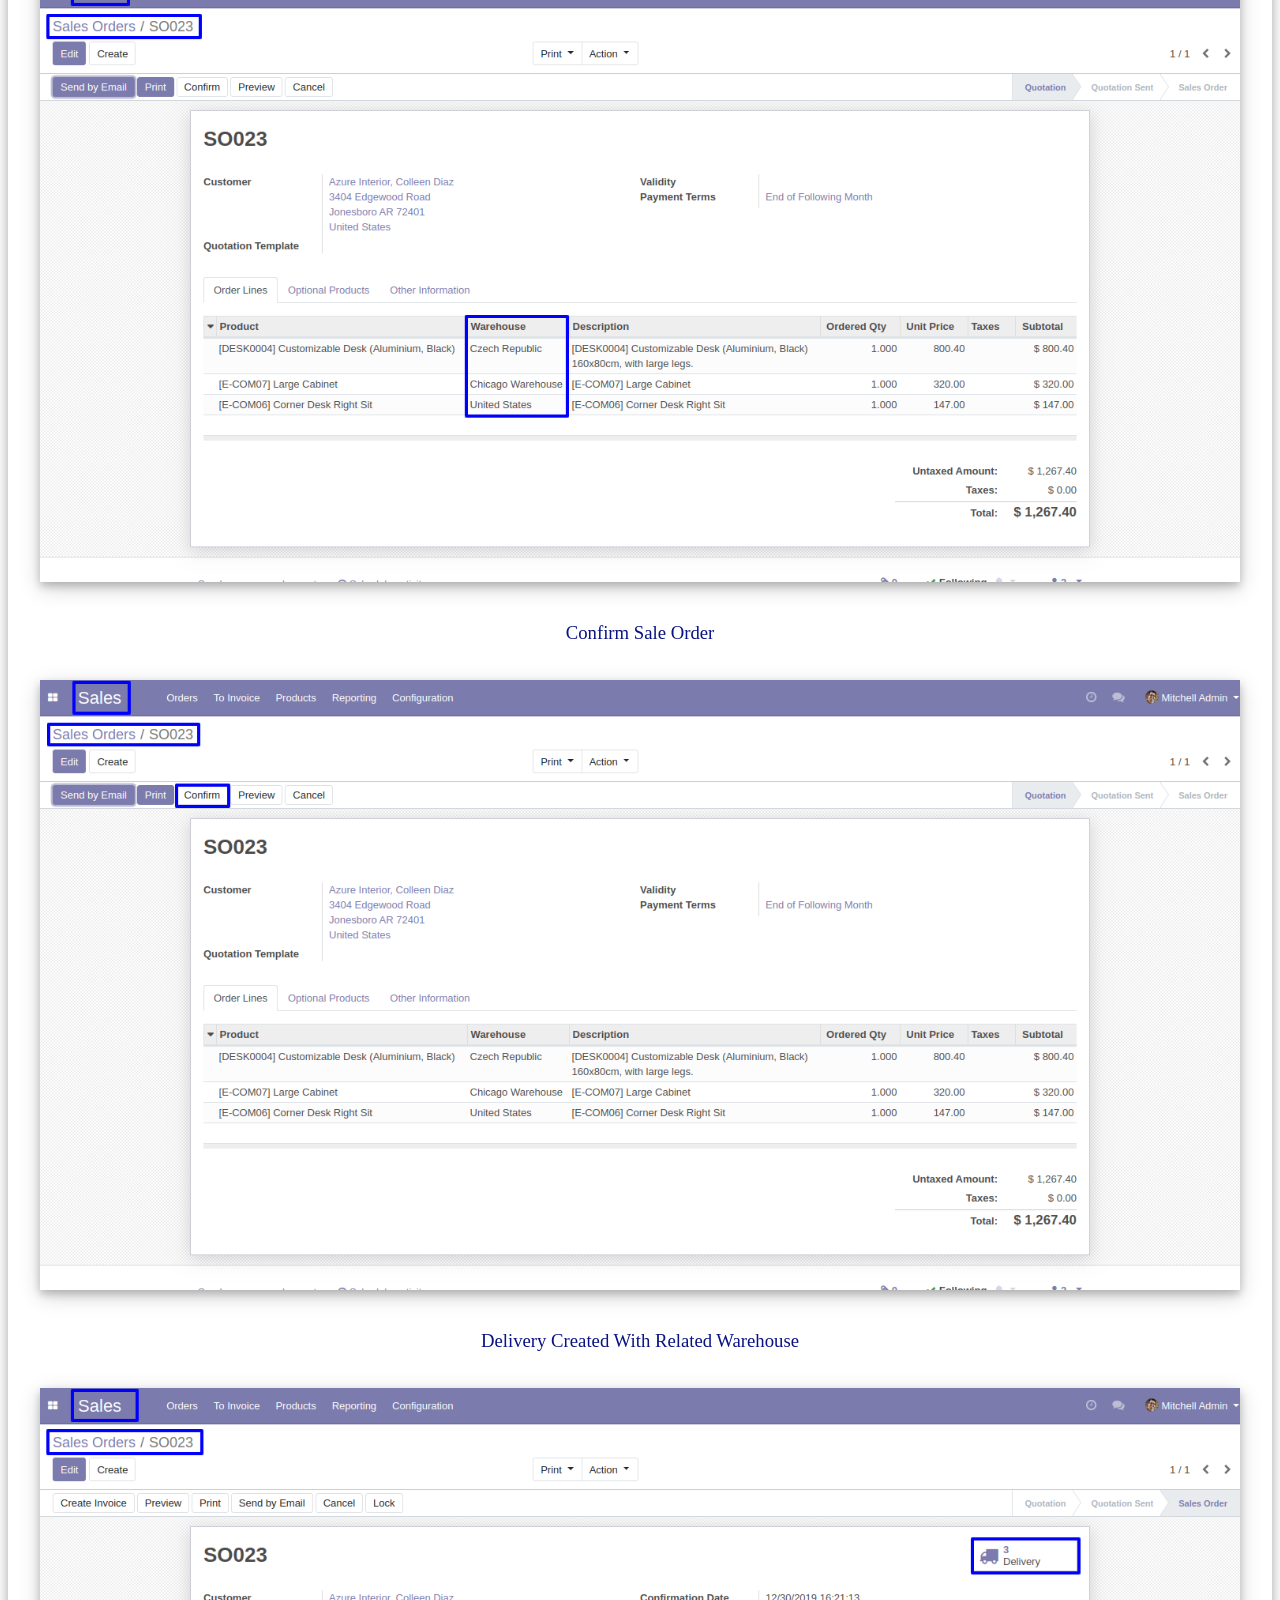
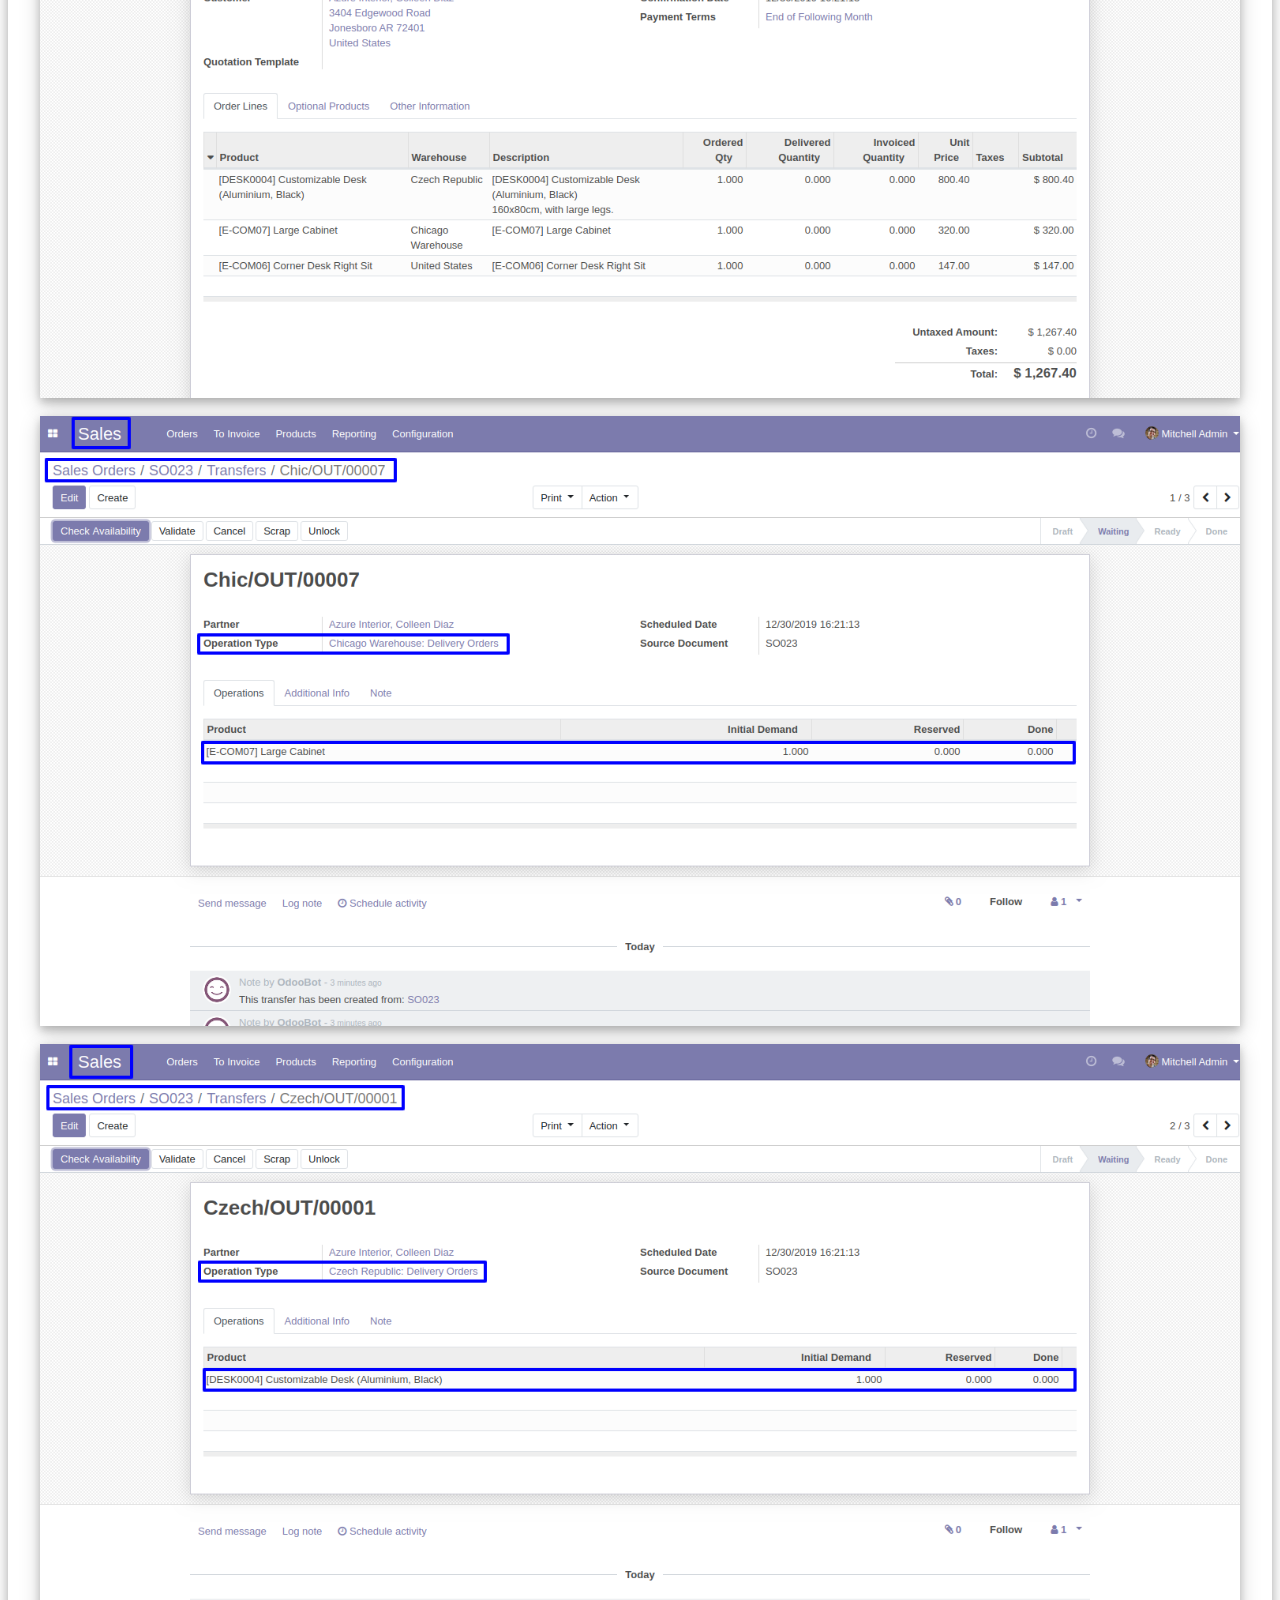
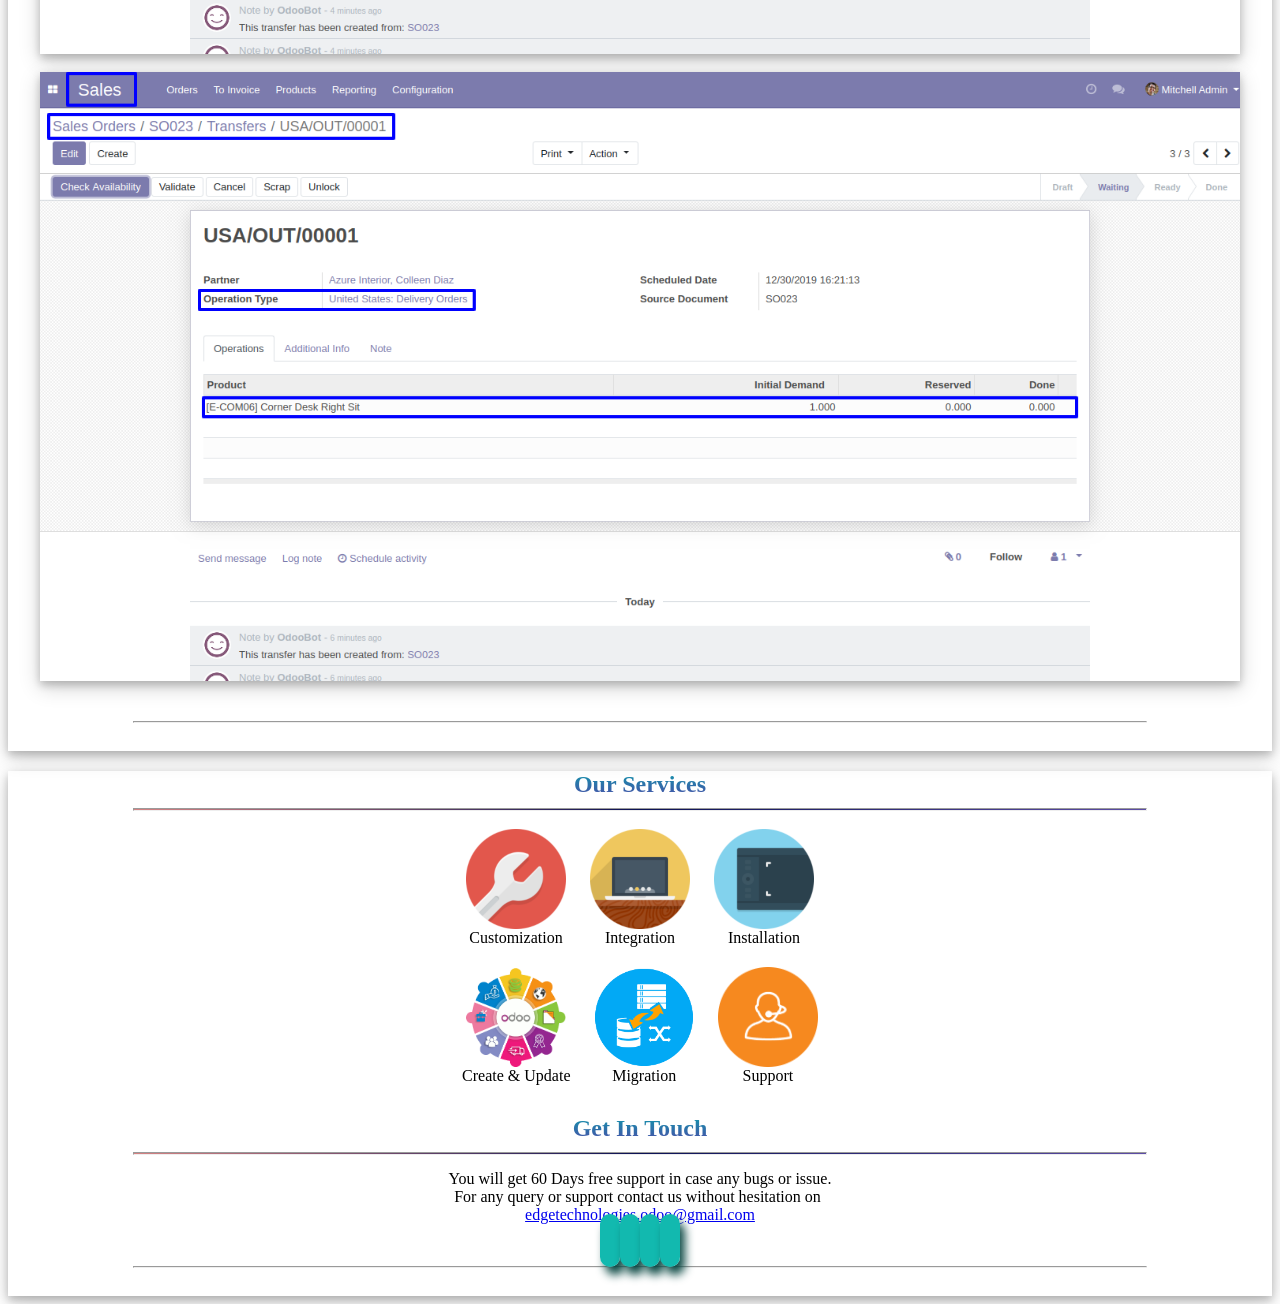
<file: sale_order_line_by_warehouse_app/static/description/index.html>
<!DOCTYPE html>
<html>
<head>
	<title>Odoo Sale order line by warehouse App </title>
	<style>

   </style>

</head>
<body>
	<div>
		<section class="oe_container lead title_box" style="box-shadow: 0 4px 8px 0 rgba(0, 0, 0, 0.2), 0 6px 20px 0 rgba(0, 0, 0, 0.19);text-align: center;">
			<div>
				<div>
					<h2 class="oe_slogan title" style="margin-bottom: 10px;padding-top: 10px;    background: -webkit-linear-gradient(#4c59a8, #21bec2);-webkit-background-clip: text;-webkit-text-fill-color: transparent;">
						<b>Odoo Warehouse Selection on Sale order line App </b>
					</h2>
					<hr style="width: 80%;background: -webkit-gradient(linear, 0 0, 100% 0, from(white), to(white), color-stop(50%, #1c2792));"></hr>
					<p class="oe_slogan" style="padding: 5px 10px;"> Warehouse Selection on Sales order line odoo apps allow to select warehouse on different sale order line and when sale order get confirm it will create different delivery order based on warehouse selected on sale order line, also it will group same warehouse automatically from sale order and create different delivery for different warehouse of order line.</p>
				</div>
			</div>
			<hr style="width: 80%;"></hr>
			<div>
				<div style="margin: 0px 20px;">
					<div  class="row">
						<div class="col-sm border feature-div" style="margin: 0px 10px;box-shadow: 10px 10px 10px #c7c7c7;" >
							<section style="max-height: 85%;margin: auto;display: contents;">
								<div style="margin-top: 15px;">
									<img class="img img-responsive" src="features/f1.png" style="border-radius: 10%; max-width: 100px;max-height: 100px;    min-height: 100px;margin: auto;"/>
								</div>
								<h3>
									<font style="vertical-align: inherit;">
										Warehouse In Sale Order Line
									</font>
								</h3>
								<p style="margin-bottom: 10px;">
									<font style="vertical-align: inherit;font-size: 15px;"> Warehouse In Sale Order Line. </font>
								</p>
							</section> 
						</div>
						<div class="col-sm border feature-div" style="margin: 0px 10px;box-shadow: 10px 10px 10px #c7c7c7;" >
							<section style="max-height: 85%;margin: auto;display: contents;">
								<div style="margin-top: 15px;">
									<img class="img img-responsive" src="features/f2.png" style="border-radius: 10%; max-width: 100px;max-height: 100px;    min-height: 100px;margin: auto;" />
								</div>
								<h3>
									<font style="vertical-align: inherit;">
										Delivery Order According To Related Warehouse Location
									</font>
								</h3>
								<p style="margin-bottom: 10px;">
									<font style="vertical-align: inherit;font-size: 15px;"> Delivery Order Will Created According To Related Warehouse Location. </font>
								</p>
							</section> 
						</div>
						<div class="col-sm border feature-div" style="margin: 0px 10px;box-shadow: 10px 10px 10px #c7c7c7;" >
							<section style="max-height: 85%;margin: auto;display: contents;">
								<div style="margin-top: 15px;">
									<img class="img img-responsive" src="features/f3.png" style="border-radius: 10%; max-width: 100px;max-height: 100px;    min-height: 100px;margin: auto;" />
								</div>
								<h3>
									<font style="vertical-align: inherit;">
										Easy To Trace Delivery Order With Warehouse Location
									</font>
								</h3>
								<p style="margin-bottom: 10px;">
									<font style="vertical-align: inherit;font-size: 15px;"> Easy To Trace Delivery With Warehouse Location. </font>
								</p>
							</section> 
						</div>
					</div>
				</div>
			</div>
			
			<div >
				<div class="oe_slogan oe_spaced text-center">
					<a class="btn mt8 ml8 button" style="background-color: #13b9af;color: #FFFFFF !important;font-size: 20px;font-weight: bold;border-radius: 7px;min-height: 45px;box-shadow: 5px 8px 10px #0d4a45;min-width: 300px;margin: 10px 0px;"href="mailto:edgetechnologies.odoo@gmail.com?Subject=Request%20Demo%20for%20Sale%20Order%20Line%20By%20Warehouse" target="_top"> Request a Demo</a>
					<a class="btn mt8 ml8 button" style="background-color: #13b9af;color: #FFFFFF !important;font-size: 20px;font-weight: bold;border-radius: 7px;min-height: 45px;box-shadow: 5px 8px 10px #0d4a45;min-width: 300px;margin: 10px 0px;" href="https://youtu.be/CEp6ASLFo3c" target="_blank"> Video Tutorial</a>
				</div>
			</div>
			<hr style="width: 80%;"></hr>
			<div style="min-height: 20px;"></div>
		</section>
		
		<section class="oe_container lead title_box" style="box-shadow: 0 4px 8px 0 rgba(0, 0, 0, 0.2), 0 6px 20px 0 rgba(0, 0, 0, 0.19);text-align: center;">
			<div  style="margin-bottom: 40px;">
				<div >
					<h2 class="oe_slogan title" style="margin-bottom: 10px;    background: -webkit-linear-gradient(#0e99ac, #4c4ca8);-webkit-background-clip: text;-webkit-text-fill-color: transparent;">
						<b> Description</b>
					</h2>
					<hr style="width: 80%;height: 1px;background: -webkit-gradient(linear, 0 0, 100% 0, from(#d58383), to(#5d4da6), color-stop(50%, #0b1255));"></hr>
				</div>
			</div>

			<div >
				<div  style="margin-bottom: 40px;">
					<h3 class="oe_slogan" style="color: #091383;font-weight: initial ;margin: auto;">Allow Warehouse Configuration for Sale Order Line</h3>
					<br/>
					<br/>
					<img class="img-responsive" style="display: block;width: 95%;margin: auto;box-shadow: 0 4px 8px 0 rgba(0, 0, 0, 0.2), 0 6px 20px 0 rgba(0, 0, 0, 0.19);" src="config.png"/>
				</div>
			</div>
			
			<div >
				<div  style="margin-bottom: 40px;">
					<h3 class="oe_slogan" style="color: #091383;font-weight: initial ;margin: auto;"> Create Sale Order With Multiple Warehouse </h3>
					<br/>
					<br/>
					<img class="img-responsive" style="display: block;width: 95%;margin: auto;box-shadow: 0 4px 8px 0 rgba(0, 0, 0, 0.2), 0 6px 20px 0 rgba(0, 0, 0, 0.19);" src="1_so_line_with_multiple_warehouse.png"/>
				</div>
			</div>

			<div >
				<div  style="margin-bottom: 40px;">
					<h3 class="oe_slogan" style="color: #091383;font-weight: initial ;margin: auto;"> Confirm Sale Order </h3>
					<br/>
					<br/>
					<img class="img-responsive" style="display: block;width: 95%;margin: auto;box-shadow: 0 4px 8px 0 rgba(0, 0, 0, 0.2), 0 6px 20px 0 rgba(0, 0, 0, 0.19);" src="2_confirm_so.png"/>
				</div>
			</div>

			<div >
				<div  style="margin-bottom: 40px;">
					<h3 class="oe_slogan" style="color: #091383;font-weight: initial ;margin: auto;"> 
					Delivery Created With Related Warehouse </h3>
					<br/>
					<br/>
					<img class="img-responsive" style="display: block;width: 95%;margin: auto;box-shadow: 0 4px 8px 0 rgba(0, 0, 0, 0.2), 0 6px 20px 0 rgba(0, 0, 0, 0.19);" src="3_created_multiple_picking.png"/>
					<br/>
					<img class="img-responsive" style="display: block;width: 95%;margin: auto;box-shadow: 0 4px 8px 0 rgba(0, 0, 0, 0.2), 0 6px 20px 0 rgba(0, 0, 0, 0.19);" src="4_chicago_warehouse.png"/>
					<br/>
					<img class="img-responsive" style="display: block;width: 95%;margin: auto;box-shadow: 0 4px 8px 0 rgba(0, 0, 0, 0.2), 0 6px 20px 0 rgba(0, 0, 0, 0.19);" src="5_czech_warehouse.png"/>
					<br/>
					<img class="img-responsive" style="display: block;width: 95%;margin: auto;box-shadow: 0 4px 8px 0 rgba(0, 0, 0, 0.2), 0 6px 20px 0 rgba(0, 0, 0, 0.19);" src="6_usa_warehouse.png"/>
				</div>
			</div>
			

			<hr style="width: 80%;"></hr>
			<div style="min-height: 20px;"></div>
		</section>
		
		<section class="oe_container lead title_box" style="box-shadow: 0 4px 8px 0 rgba(0, 0, 0, 0.2), 0 6px 20px 0 rgba(0, 0, 0, 0.19);text-align: center;">
			<div>
				<div>
					<h2 class="oe_slogan title" style="margin-bottom: 10px;    background: -webkit-linear-gradient(#0e99ac, #4c4ca8);-webkit-background-clip: text;-webkit-text-fill-color: transparent;">
						<b> Our Services</b>
					</h2>
					<hr style="width: 80%;height: 1px;background: -webkit-gradient(linear, 0 0, 100% 0, from(#d58383), to(#5d4da6), color-stop(50%, #0b1255));"></hr>
				</div>
			</div>
			<div class="row">
				<a style="display: inline-grid;margin: 10px;"  class="col-sm">
					<img class="img img-responsive" style="max-height: 100px;max-width: 100px;   margin: auto;" src="services/customization.png"/>
					<span>Customization</span>
				</a>
				<a style="display: inline-grid; margin: 10px;" class="col-sm">
					<img class="img img-responsive" style="max-height: 100px;max-width: 100px;margin: auto;" src="services/integration.png"/>
					<span>Integration</span>
				</a>
				<a style="display: inline-grid;margin: 10px;" class="col-sm">
					<img class="img img-responsive" style="max-height: 100px;max-width: 100px;margin: auto;" src="services/installation.png"/>
					<span>Installation</span>
				</a>
			</div>
			<div class="row">
				<a style="display: inline-grid;margin: 10px;" class="col-sm">
					<img class="img img-responsive" style="max-height: 100px;max-width: 100px;margin: auto;" src="services/create.gif"/>
					<span>Create & Update</span>
				</a>
				<a style="display: inline-grid;margin: 10px;" class="col-sm">
					<img class="img img-responsive" style="max-height: 100px;max-width: 100px;margin: auto;" src="services/migration.png"/>
					<span>Migration</span>
				</a>
				<a style="display: inline-grid;margin: 10px;" class="col-sm">
					<img class="img img-responsive" style="max-height: 100px;max-width: 100px;margin: auto;" src="services/support.png"/>
					<span>Support</span>
				</a>
			</div>
			<div >
				<div >
					<h2 class="oe_slogan title" style="margin-bottom: 10px;    background: -webkit-linear-gradient(#0e99ac, #4c4ca8);-webkit-background-clip: text;-webkit-text-fill-color: transparent;">
						<b> Get In Touch</b>
					</h2>
					<hr style="width: 80%;height: 1px;background: -webkit-gradient(linear, 0 0, 100% 0, from(#d58383), to(#5d4da6), color-stop(50%, #0b1255));"></hr>
					<p class="oe_slogan" style="margin-bottom: 0px;margin-top: 15px;"> You will get 60 Days free support in case any bugs or issue. </p>
					<div >
						<p class="oe_slogan" style="margin: 0px;margin-right: 5px;"> For any query or support contact us without hesitation
						on</p><a  href="mailto:edgetechnologies.odoo@gmail.com?Subject=Support%20Request%20for%20Sale%20Order%20Line%20By%20Warehouse" target="_top"> edgetechnologies.odoo@gmail.com</a>
					</div>
				</div>
				<div>
					<a  href="mailto:edgetechnologies.odoo@gmail.com?Subject=
					support%20Request%20for%20Sale%20Order%20Line%20By%20Warehouse" target="_top"> <i class='fa fa-envelope' style="min-width: 50px;background: #12b9af;padding: 10px;font-size: 30px;color: #ffffff;border-radius: 10px;min-height: 50px;box-shadow: 5px 8px 10px #0d4a45;"></i></a>
					<a  href="#" target="_blank"> <i class='fa fa-facebook' style="min-width: 50px;background: #12b9af;padding: 10px;font-size: 30px;color: #ffffff;border-radius: 10px;min-height: 50px;box-shadow: 5px 8px 10px #0d4a45;"></i></a>
					<a  href="#" target="_blank"> <i class='fa fa-linkedin' style="min-width: 50px;background: #12b9af;padding: 10px;font-size: 30px;color: #ffffff;border-radius: 10px;min-height: 50px;box-shadow: 5px 8px 10px #0d4a45;"></i></a>
					<a  href="https://www.youtube.com/channel/UCrljky1245I7MhRNq_Tp46g" target="_blank"> <i class='fa fa-youtube' style="min-width: 50px;background: #12b9af;padding: 10px;font-size: 30px;color: #ffffff;border-radius: 10px;min-height: 50px;box-shadow: 5px 8px 10px #0d4a45;"></i></a>
				</div>
			</div>
			
			<hr style="width: 80%;"></hr>
			<div style="min-height: 20px;"></div>
		</section>
		
	</div>
</body>
</html>
</file>
